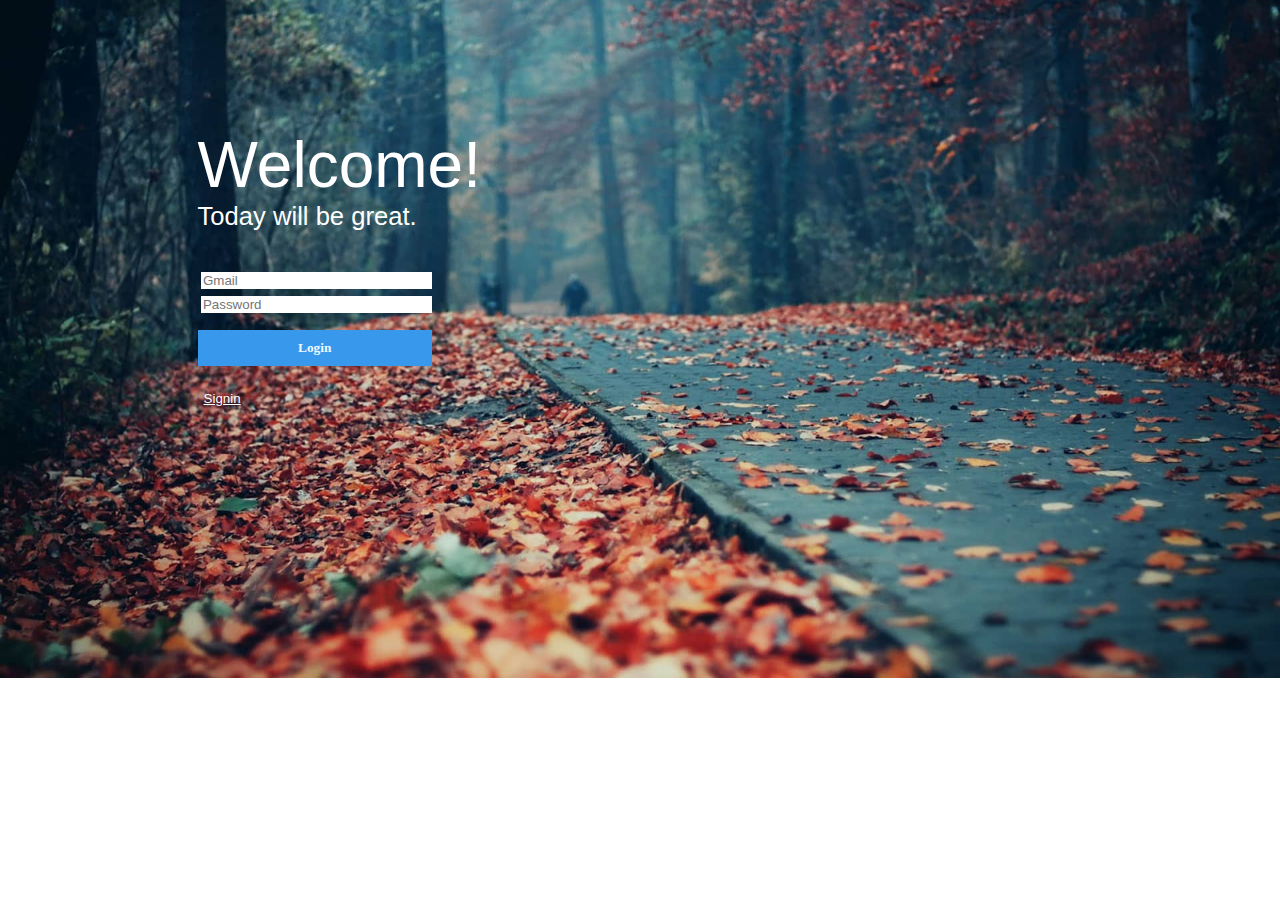
<file: index.html>
<!DOCTYPE html>
<html lang="en">
<head>
    <meta charset="UTF-8">
    <meta name="viewport" content="width=device-width, initial-scale=1.0">
    <title>Social Media Dashboard</title>
    <link rel="stylesheet" href="style.css">
</head>
<body>
    <div class="container">
        <h1>Welcome!</h1>
        <p>Today will be great.</p>
        <input id = "gmail" type="gmail"  placeholder="Gmail" >
        <input id = "password" type="password"  placeholder="Password">
        <p id = "warn"></p>
        <div id="btns">
            <button class = "btn1" id="loginbtn">Login</button>
            <button class="btn2"  onclick = "signinpg()">Signin</button>
        </div>
        
    </div>
    <script src="code.js"></script>
</body>
</html>
</file>
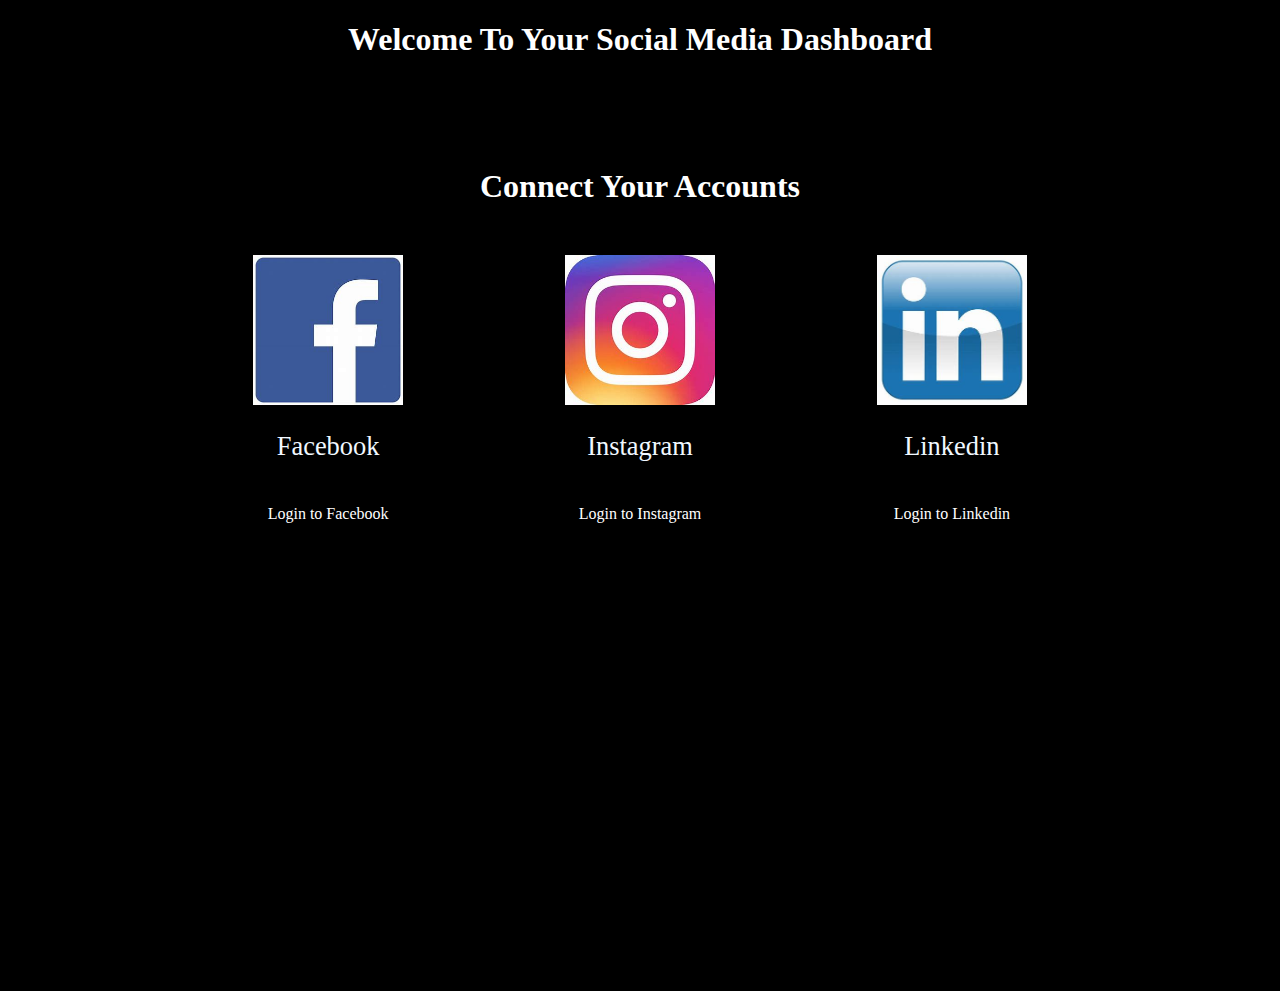
<file: main.html>
<!DOCTYPE html>
<html lang="en">
<head>
    <meta charset="UTF-8">
    <meta name="viewport" content="width=device-width, initial-scale=1.0">
    <title>Welcome Page</title>
    <link rel="stylesheet" href="style.css">
    <style>

body{
    background: black;
}   
main div img{
    align-self: center;
    height: 300px;
    
}
main div h1{
    align-self: center;
    color: black;
    width:6cm;
    font-size: 1cm;
}
main div{
    align-self: center;
}



#i{
    display: flex;
    flex-direction: row;
    justify-content: space-around;
    
}
#ep div img{
    display: row;
    height: 150px;
    background-color: aliceblue;
    align-items: center;
    margin: 1;

}

.iname{
    color: aliceblue;
    font-size: 0.7cm;
    text-align: center;
}

.i{
    margin: 3%;
    display: grid;
    place-items: center;   
}

#ep{
    h1{
        width: 100%;
        color: white;
        text-align: center;     
}
}

.degree
{
    font-size: medium;
    color: white;
    text-align: center;
    
}
.dyear{
    
    color: aliceblue;
}

#ep{
    margin: 5%;
    margin-left: 1cm;
    margin-right:1cm;
    padding:2%;
    height:20cm;
    padding-left:10%;
    padding-right:10%;
}

h1{
    color:white;
    text-align: center;
}

    
</style>
</head>

<body>
    <h1 id = "mh"> Welcome To Your Social Media Dashboard</h1>
    <div id = "ep">
        <h1>Connect Your Accounts</h1>
        <div id="i">
            <div class = "i">
                <img src="images/facebook.jpeg" alt="">
                <p class="iname">Facebook</p>
                <p class="degree">Login to Facebook </p>
                
            </div>
            <div  class = "i">
                <img src="images/insta.jpeg" alt="">
                <p class="iname">Instagram</p>
                <p class="degree">Login to Instagram</p>
                
            </div>
            <div  class = "i">
                <img src="images/linkedin.jpeg" alt="">
                <p class="iname">Linkedin</p>
                <p class="degree">Login to Linkedin</p>
                
            </div>
        </div>

        <script src= "code.js" ></script>

</body>
</html>
</file>
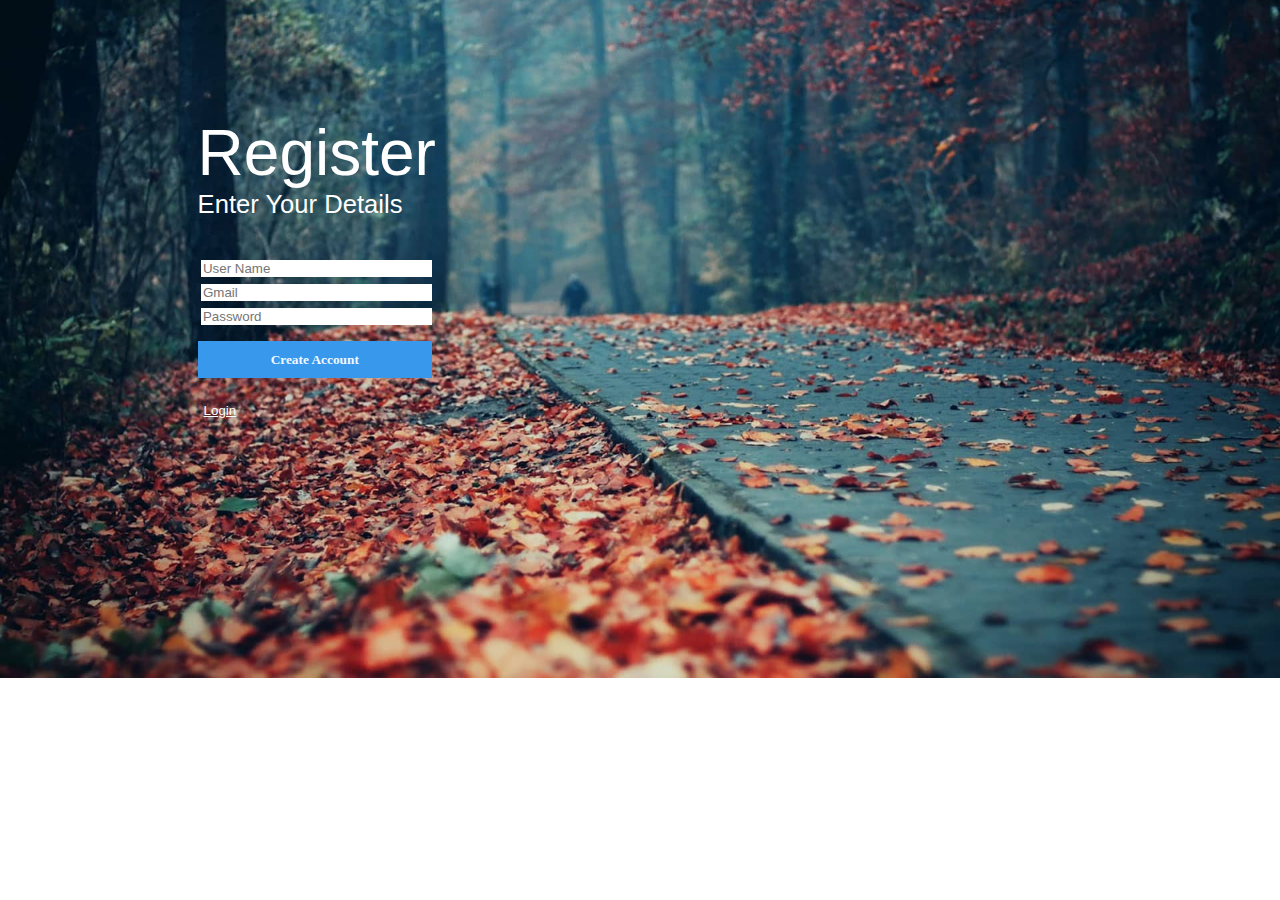
<file: sign.html>
<!DOCTYPE html>
<html lang="en">
<head>
    <meta charset="UTF-8">
    <meta name="viewport" content="width=device-width, initial-scale=1.0">
    <title>sign up</title>
    <link rel="stylesheet" href="style.css">
    <link  href="index.html" >
</head>
<body>
    <form  action = "https://sheetdb.io/api/v1/l3so05n3czwyh" method="post" id = "sheetdb-form">
    <div class="container">
        <h1>Register</h1>
        <p>Enter Your Details</p>

        
        <input type="text"  name = "data[username]"  required      placeholder="User Name">
        <input id = "gmail" type="gmail" name = "data[gmail]" required placeholder="Gmail">
        <input id = "password" type="password" name = "data[password]" required placeholder="Password">

        <div id="btns">
            <button type = "submit" class = "btn1" onclick = "loginpg()">Create Account</button>
            <button type = "button" class = "btn2" onclick = "loginpg()">Login</button>
        </div>
        </form>
        
    </div>
    <script src="code.js"></script>
</body>
</html>
</file>
<file: style.css>
body{
    background-image: url("background2.jpg");
    background-size: cover; /* or contain, or specific size */
    background-position: center ; /* or other positions */
    background-repeat: no-repeat; 
}

.container{
    /* background-color: aqua; */
    padding:1%;
    padding-left: 5%;
    padding-right: 5%;
    display: flex;
    flex: wrap;
    flex-grow: 2;
    justify-content: center;
    
    flex-direction: column;
    /*(top, right, bottom, left)*/
    width: 9cm;
    height:9cm;
    margin: 5% 30% 10% 10%;
    h1{
        color:white;
        text-align: left;
        margin-bottom: 0;
        font-family:sans-serif;    
        font-weight: lighter;
        font-size: 5vw;
        
    }
    p{
        margin-top: 0%;
        color: white;
        text-align: left;
        margin-bottom: 1cm;
        font-family:sans-serif;    
        font-weight:lighter;
        font-size: 2vw;
        
    }

    input{
        flex-shrink: 1;
        background-color: none;
        color: none;
        border: none;
        width: 6cm;
    }

   
    .btn1{
        margin-top: 4%;
        width: 100%;
        left: 0%;
        background-color:  rgb(56, 152, 236);
        padding: 3%;
        margin-bottom: 1.5rem;
        color: aliceblue;
        font-family:'Times New Roman', Times, serif;
        font-weight:bolder;
        border: none;
        width: 6.2cm;
        cursor: pointer;
    }
    
    .btn2{
        background:none;
        color:white;
        border: none;
        text-decoration: underline;
        cursor: pointer;
        
    }
    #btns{
        display: flex;
        flex-direction: column;
        align-items: flex-start;
        
    }
}

input{
    margin: 1%;

}

#warn{
    color: red;
    font-size: small;
    padding: 0%;
    margin: 0%;
}
</file>
